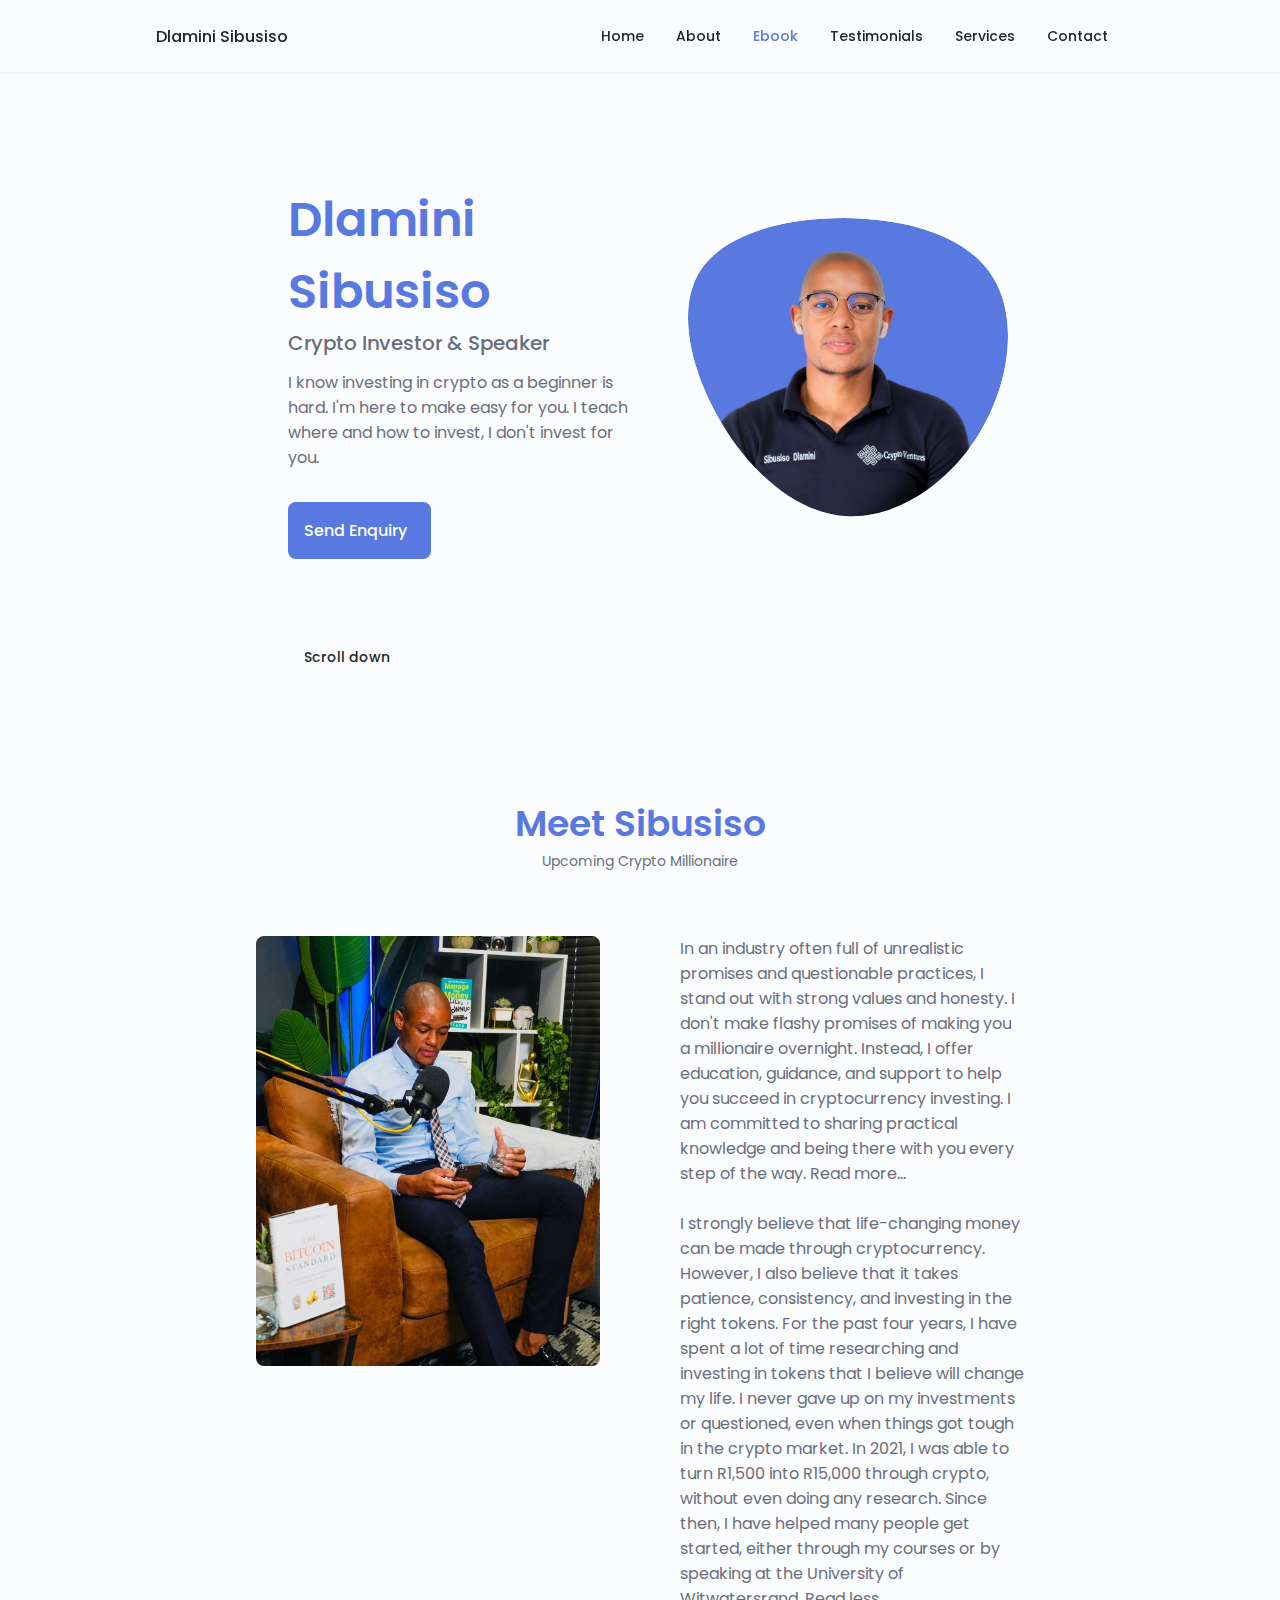
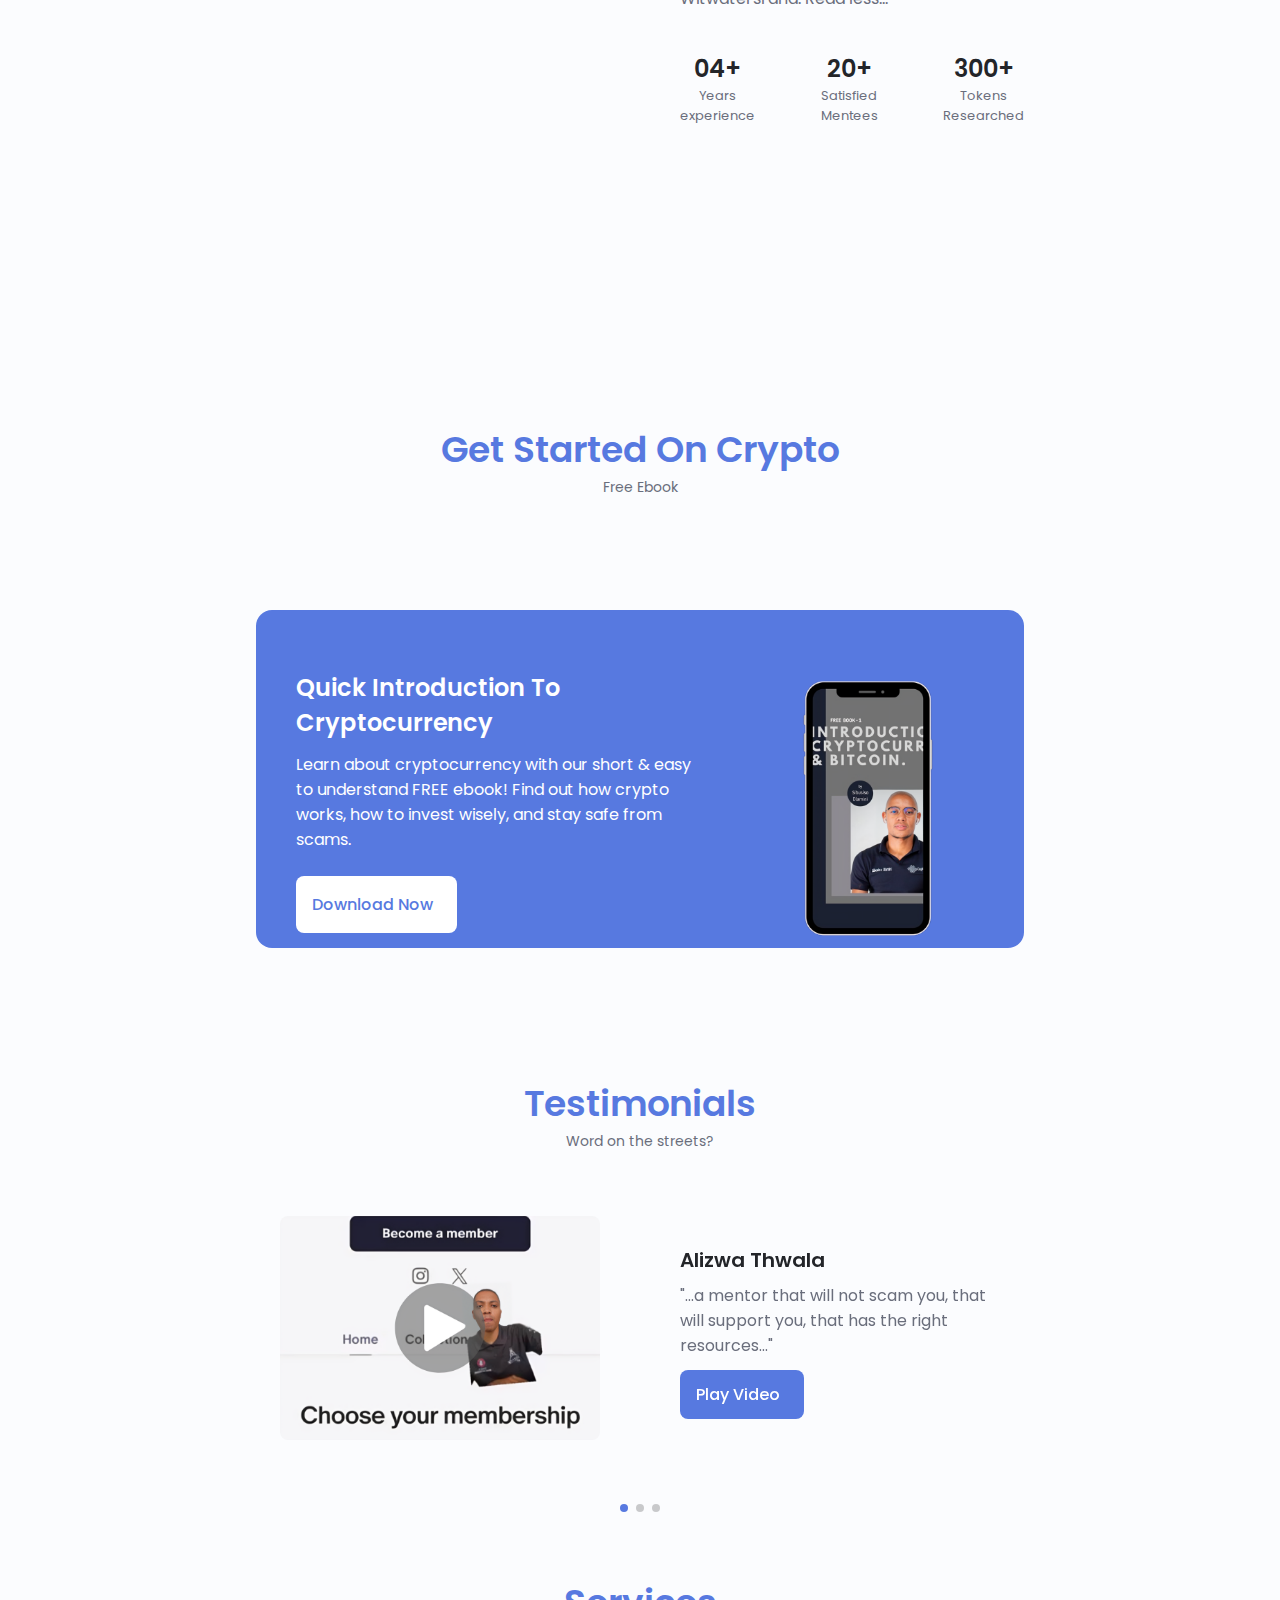
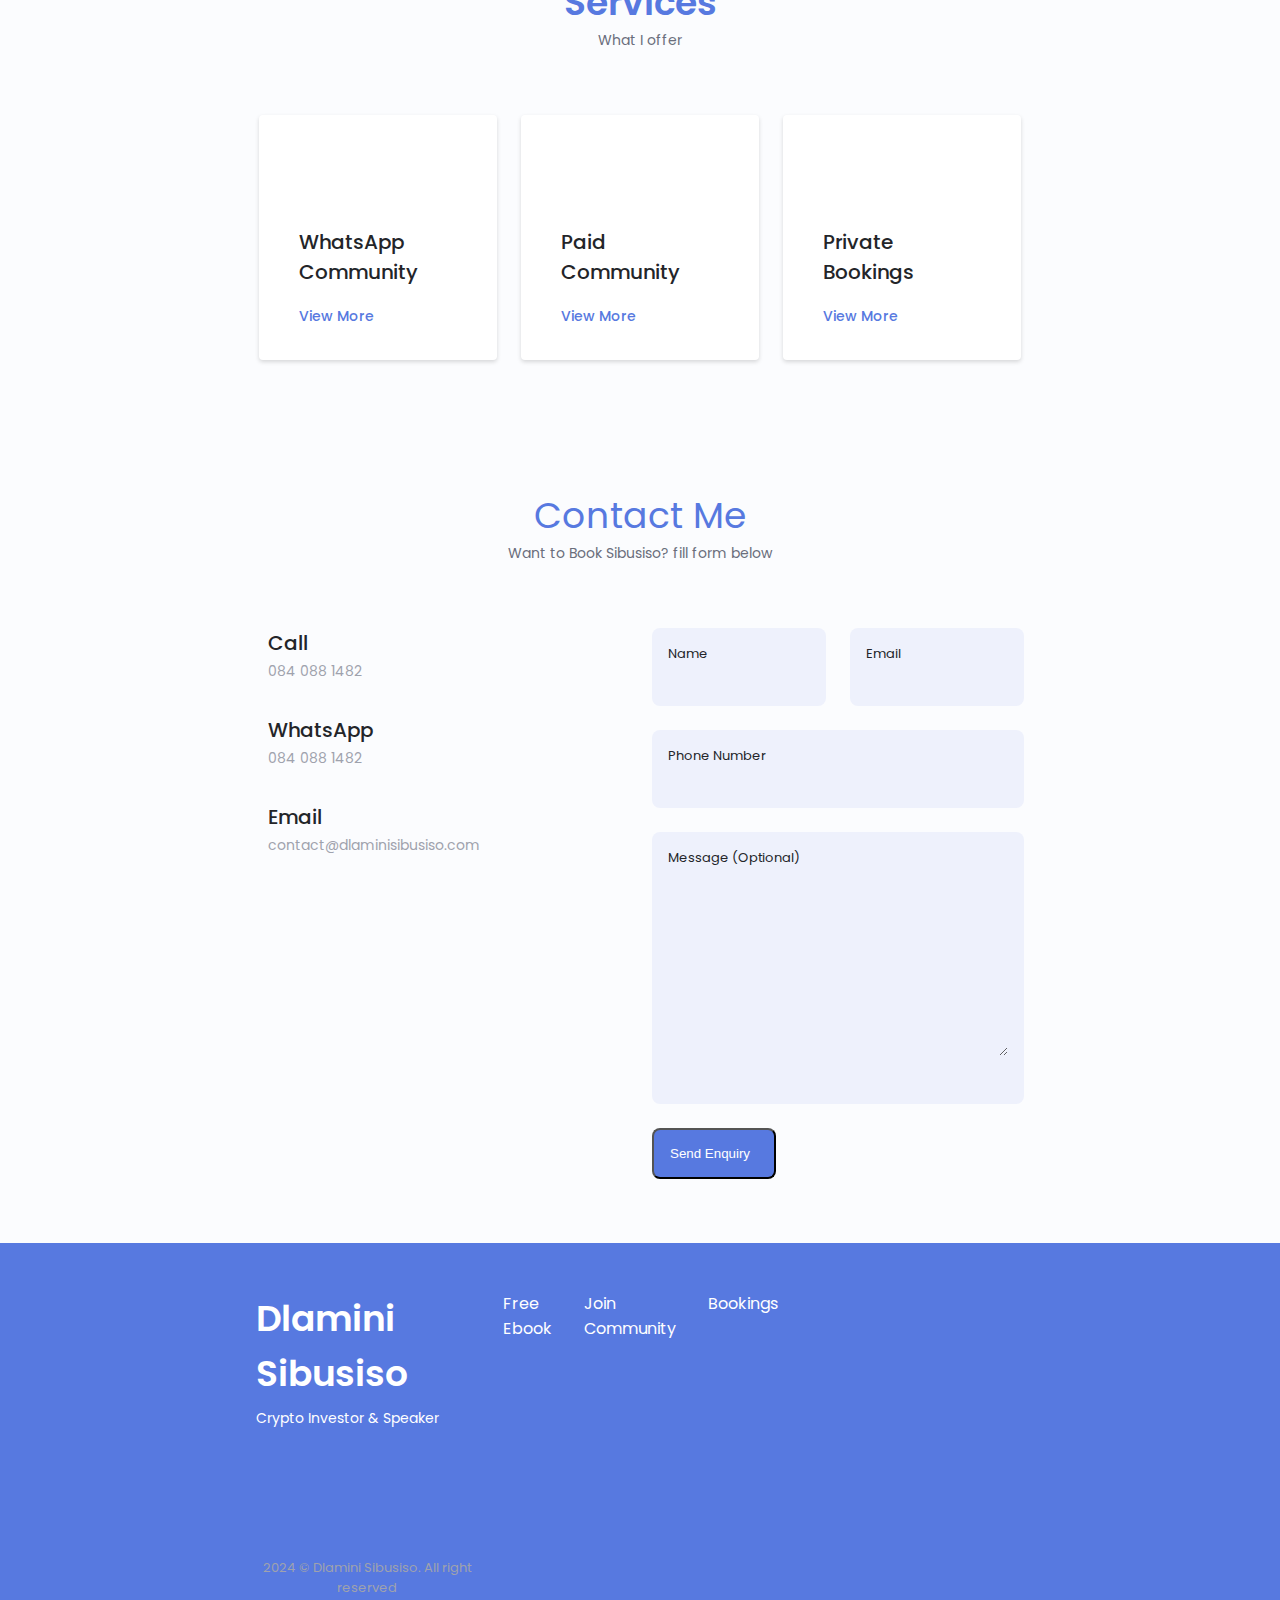
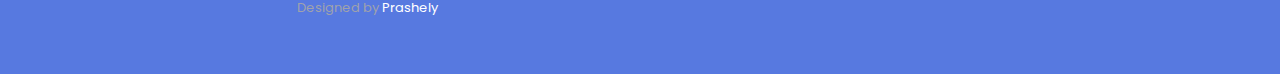
<file: index.html>
<!DOCTYPE html>
<html lang="en">
  <head>
    <meta charset="UTF-8" />
    <meta name="viewport" content="width=device-width, initial-scale=1.0" />
    <meta
      name="description"
      content="Dlamini Sibusiso. Crypto Investor & Speaker. I know investing in crypto as a beginner is hard. I'm here to make easy for you."
    />
    <link rel="icon" href="./favicon.ico" type="image/x-icon" />
    <link
      rel="stylesheet"
      href="https://unicons.iconscout.com/release/v4.0.8/css/line.css"
    />
    <link rel="stylesheet" href="./swiper-bundle.min.css" />
    <link rel="stylesheet" href="./styles.css" />
    <title>Dlamini Sibusio</title>

    <script type="application/ld+json">
      {
        "@context": "http://schema.org",
        "@type": "Person",
        "name": "Dlamini Sibusiso",
        "jobTitle": "Crypto Investor & Speaker",
        "url": "https://dlaminisibusiso.com",
        "sameAs": [
          "https://www.instagram.com/_sibusisodlamini_/",
          "https://www.facebook.com/SibusisooDlamini169/",
          "https://x.com/DlaminiSbusisoo"
        ],
        "email": "mailto:contact@dlaminisibusiso.com",
        "description": "Dlamini Sibusiso. Crypto Investor & Speaker. I know investing in crypto as a beginner is hard. I'm here to make easy for you"
      }
    </script>
    <meta property="og:title" content="Dlamini Sibusiso" />
    <meta
      property="og:description"
      content="Dlamini Sibusiso. Crypto Investor & Speaker. I know investing in crypto as a beginner is hard. I'm here to make easy for you."
    />
    <meta
      property="og:image"
      content="https://dlaminisibusiso.com/Profile/dlaminisibusiso.png"
    />
    <meta property="og:url" content="https://dlaminisibusiso.com/" />
  </head>
  <body data-new-gr-c-s-check-loaded="8.912.0" data-gr-ext-installed="">
    <!--==================== HEADER ====================-->
    <header class="header scroll-header" id="header">
      <nav class="nav container">
        <a href="#" class="nav__logo">Dlamini Sibusiso</a>

        <div class="nav__menu" id="nav-menu">
          <ul class="nav__list grid">
            <li class="nav__item">
              <a href="#home" class="nav__link">
                <i class="uil uil-estate nav__icon"></i> Home
              </a>
            </li>
            <li class="nav__item">
              <a href="#about" class="nav__link">
                <i class="uil nav__icon uil-user"></i> About
              </a>
            </li>
            <li class="nav__item">
              <a href="#ebook" class="nav__link active-link">
                <i class="uil nav__icon uil-book-alt"></i> Ebook
              </a>
            </li>
            <li class="nav__item">
              <a href="#testimonials" class="nav__link">
                <i class="uil nav__icon uil-comment-alt-heart"></i> Testimonials
              </a>
            </li>
            <li class="nav__item">
              <a href="#services" class="nav__link">
                <i class="uil nav__icon uil-briefcase-alt"></i> Services
              </a>
            </li>
            <li class="nav__item">
              <a href="#contact" class="nav__link">
                <i class="uil nav__icon uil-message"></i> Contact
              </a>
            </li>
          </ul>
          <i class="uil uil-times nav__close" id="nav-close"></i>
        </div>

        <div class="nav__btns">
          <!-- Theme change button -->
          <i class="uil uil-moon change-theme" id="theme-button"></i>

          <div class="nav__toggle" id="nav-toggle">
            <i class="uil uil-apps"></i>
          </div>
        </div>
      </nav>
    </header>

    <!--==================== MAIN ====================-->
    <main class="main">
      <!--==================== HOME ====================-->
      <section class="home section" id="home">
        <div class="home__container container grid">
          <div class="home__content grid">
            <div class="home__social">
              <a
                href="https://www.instagram.com/_sibusisodlamini_/"
                target="_blank"
                class="home__social-icon"
              >
                <i class="uil uil-instagram"></i>
              </a>
              <a
                href="https://www.facebook.com/SibusisooDlamini169/"
                target="_blank"
                class="home__social-icon"
              >
                <i class="uil uil-facebook-f"></i>
              </a>
              <a
                href="https://x.com/DlaminiSbusisoo"
                target="_blank"
                class="home__social-icon"
              >
                <i class="uil uil-twitter-alt"></i>
              </a>
            </div>

            <div class="home__img">
              <svg
                class="home__blob"
                viewBox="0 0 200 187"
                xmlns="http://www.w3.org/2000/svg"
                xlink="http://www.w3.org/1999/xlink"
              >
                <mask id="mask0" mask-type="alpha">
                  <path
                    d="M190.312 36.4879C206.582 62.1187 201.309 102.826 182.328 134.186C163.346 165.547 
                            130.807 187.559 100.226 186.353C69.6454 185.297 41.0228 161.023 21.7403 129.362C2.45775 
                            97.8511 -7.48481 59.1033 6.67581 34.5279C20.9871 10.1032 59.7028 -0.149132 97.9666 
                            0.00163737C136.23 0.303176 174.193 10.857 190.312 36.4879Z"
                  ></path>
                </mask>
                <g mask="url(#mask0)">
                  <path
                    d="M190.312 36.4879C206.582 62.1187 201.309 102.826 182.328 134.186C163.346 
                            165.547 130.807 187.559 100.226 186.353C69.6454 185.297 41.0228 161.023 21.7403 
                            129.362C2.45775 97.8511 -7.48481 59.1033 6.67581 34.5279C20.9871 10.1032 59.7028 
                            -0.149132 97.9666 0.00163737C136.23 0.303176 174.193 10.857 190.312 36.4879Z"
                  ></path>

                  <image
                    class="home__blob-img"
                    x="12"
                    y="18"
                    xlink:href="./Profile/dlaminisibusiso.png"
                  ></image>
                </g>
              </svg>
            </div>

            <div class="home__data">
              <h1 class="home__title">Dlamini Sibusiso</h1>
              <h3 class="home__subtitle">Crypto Investor & Speaker</h3>
              <p class="home__description">
                I know investing in crypto as a beginner is hard. I'm here to
                make easy for you. I teach where and how to invest, I don't
                invest for you.
              </p>
              <a href="#enquiry" class="button button--flex">
                Send Enquiry <i class="uil uil-message button__icon"></i>
              </a>
            </div>
          </div>

          <div class="home__scroll">
            <a href="#about" class="home__scroll-button button--flex">
              <i class="uil uil-mouse-alt home__scroll-mouse"></i>
              <span class="home__scroll-name">Scroll down</span>
              <i class="uil uil-arrow-down home__scroll-arrow"></i>
            </a>
          </div>
        </div>
      </section>

      <!--==================== ABOUT ====================-->
      <section class="about section" id="about">
        <h2 class="section__title">Meet Sibusiso</h2>
        <span class="section__subtitle">Upcoming Crypto Millionaire</span>

        <div class="about__container container grid">
          <img src="./Cover/sibusisdlamini.jpg" alt="" class="about__img" />

          <div class="about__data">
            <p class="about__description">
              In an industry often full of unrealistic promises and questionable
              practices, I stand out with strong values and honesty. I don't
              make flashy promises of making you a millionaire overnight.
              Instead, I offer education, guidance, and support to help you
              succeed in cryptocurrency investing. I am committed to sharing
              practical knowledge and being there with you every step of the
              way.
              <span class="read-more-btn" onclick="toggleReadMore()"
                >Read more...</span
              >
              <br /><br />
              <span class="read-more-text">
                I strongly believe that life-changing money can be made through
                cryptocurrency. However, I also believe that it takes patience,
                consistency, and investing in the right tokens. For the past
                four years, I have spent a lot of time researching and investing
                in tokens that I believe will change my life. I never gave up on
                my investments or questioned, even when things got tough in the
                crypto market. In 2021, I was able to turn R1,500 into R15,000
                through crypto, without even doing any research. Since then, I
                have helped many people get started, either through my courses
                or by speaking at the University of Witwatersrand.
                <span class="read-less-btn" onclick="toggleReadMore()"
                  >Read less...</span
                >
              </span>
            </p>
            <div class="about__info">
              <div>
                <span class="about__info-title">04+</span>
                <span class="about__info-name"
                  >Years <br />
                  experience</span
                >
              </div>
              <div>
                <span class="about__info-title">20+</span>
                <span class="about__info-name"
                  >Satisfied <br />
                  Mentees</span
                >
              </div>
              <div>
                <span class="about__info-title">300+</span>
                <span class="about__info-name"
                  >Tokens <br />
                  Researched</span
                >
              </div>
            </div>
          </div>
        </div>
      </section>
      <!--==================== SLIDE ====================-->
      <section class="tokens section" id="tokens">
        <div class="ticker-container">
          <div class="ticker" id="ticker">
            <!-- Ticker items will be inserted here by JavaScript -->
          </div>
        </div>
      </section>

      <!--==================== FREE EBOOK ====================-->
      <section class="project section" id="ebook">
        <h2 class="section__title">Get Started On Crypto</h2>
        <span class="section__subtitle">Free Ebook</span>

        <div class="project__bg">
          <div class="project__container container grid">
            <div class="project__data">
              <h2 class="project__title">
                Quick Introduction To Cryptocurrency
              </h2>
              <p class="project__description">
                Learn about cryptocurrency with our short & easy to understand
                FREE ebook! Find out how crypto works, how to invest wisely, and
                stay safe from scams.
              </p>
              <a href="ebook.html" class="button button--flex button--white">
                Download Now
                <i class="uil uil-download-alt button__icon .project__icon"></i>
              </a>
            </div>
            <img src="./Ebook/Ebook.png" alt="" class="project__img" />
          </div>
        </div>
      </section>
      <!--==================== TESTIMONIALS ====================-->
      <section class="portfolio section" id="testimonials">
        <h2 class="section__title">Testimonials</h2>
        <span class="section__subtitle">Word on the streets?</span>

        <div
          class="portfolio__container container swiper-container swiper-container-initialized swiper-container-horizontal swiper-container-pointer-events swiper-container-css-mode"
        >
          <div
            class="swiper-wrapper"
            id="swiper-wrapper-71ba7d2d3d9cb1020"
            aria-live="polite"
          >
            <div
              class="portfolio__content grid swiper-slide swiper-slide-duplicate swiper-slide-prev"
              data-swiper-slide-index="2"
              style="width: 768px"
              role="group"
              aria-label="1 / 5"
            >
              <img
                src="index_files/portfolio3.jpg"
                alt=""
                class="portfolio__img"
              />

              <div class="portfolio__data">
                <h3 class="portfolio__title">Online Store</h3>
                <p class="portfolio__description">
                  Website adaptable to all devices, with ui components and
                  animated interactions.
                </p>
                <a
                  href="#"
                  class="button button--flex button--small portfolio__button"
                >
                  Demo
                  <i class="uil uil-arrow-right button__icon"></i>
                </a>
              </div>
            </div>
            <!--==================== PORTFOLIO 1 ====================-->
            <div
              class="portfolio__content grid swiper-slide swiper-slide-active"
              data-swiper-slide-index="0"
              style="width: 768px"
              role="group"
              aria-label="2 / 5"
            >
              <a href="./Reviews/Alizwa Thwala.mp4">
                <img
                  src="./Reviews/thumbnails/Alizwa Thwala.png"
                  alt=""
                  class="portfolio__img"
                />
              </a>

              <div class="portfolio__data">
                <h3 class="portfolio__title">Alizwa Thwala</h3>
                <p class="portfolio__description">
                  "...a mentor that will not scam you, that will support you,
                  that has the right resources..."
                </p>
                <a
                  href="./Reviews/Alizwa Thwala.mp4"
                  class="button button--flex button--small portfolio__button"
                >
                  Play Video
                  <i class="uil uil-arrow-right button__icon"></i>
                </a>
              </div>
            </div>
            <!--==================== PORTFOLIO 2 ====================-->
            <div
              class="portfolio__content grid swiper-slide swiper-slide-next"
              data-swiper-slide-index="1"
              style="width: 768px"
              role="group"
              aria-label="3 / 5"
            >
              <a href="./Reviews/Dumolwakhe Mayeza.mp4"
                ><img
                  src="./Reviews/thumbnails/Dumolwakhe Mayeza.png"
                  alt=""
                  class="portfolio__img"
              /></a>

              <div class="portfolio__data">
                <h3 class="portfolio__title">Dumolwakhe Mayeza</h3>
                <p class="portfolio__description">
                  "Dumo a wise man learns from other people's mistake.."
                </p>
                <a
                  href="./Reviews/Dumolwakhe Mayeza.mp4"
                  class="button button--flex button--small portfolio__button"
                >
                  Play Video
                  <i class="uil uil-arrow-right button__icon"></i>
                </a>
              </div>
            </div>
            <!--==================== PORTFOLIO 3 ====================-->
            <div
              class="portfolio__content grid swiper-slide swiper-slide-duplicate-prev"
              data-swiper-slide-index="2"
              style="width: 768px"
              role="group"
              aria-label="4 / 5"
            >
              <a href="./Reviews/Lonwabo Fololo.mp4">
                <img
                  src="./Reviews/thumbnails/Lonwabo Fololo.png"
                  alt=""
                  class="portfolio__img"
                />
              </a>

              <div class="portfolio__data">
                <h3 class="portfolio__title">Lonwabo Fololo</h3>
                <p class="portfolio__description">
                  "...people like abo'Sibusiso Dlamini this is what they teach
                  for a living."
                </p>
                <a
                  href="./Reviews/Lonwabo Fololo.mp4"
                  class="button button--flex button--small portfolio__button"
                >
                  Play Video
                  <i class="uil uil-arrow-right button__icon"></i>
                </a>
              </div>
            </div>
            <div
              class="portfolio__content grid swiper-slide swiper-slide-duplicate swiper-slide-duplicate-active"
              data-swiper-slide-index="0"
              style="width: 768px"
              role="group"
              aria-label="5 / 5"
            >
              <img
                src="index_files/portfolio1.jpg"
                alt=""
                class="portfolio__img"
              />

              <div class="portfolio__data">
                <h3 class="portfolio__title">Modern Website</h3>
                <p class="portfolio__description">
                  Website adaptable to all devices, with ui components and
                  animated interactions.
                </p>
                <a
                  href="#"
                  class="button button--flex button--small portfolio__button"
                >
                  Video
                  <i class="uil uil-arrow-right button__icon"></i>
                </a>
              </div>
            </div>
          </div>
          <div
            class="swiper-button-next"
            tabindex="0"
            role="button"
            aria-label="Next slide"
            aria-controls="swiper-wrapper-71ba7d2d3d9cb1020"
          >
            <i class="uil uil-angle-right-b swiper-portfolio-icon"></i>
          </div>
          <div
            class="swiper-button-prev"
            tabindex="0"
            role="button"
            aria-label="Previous slide"
            aria-controls="swiper-wrapper-71ba7d2d3d9cb1020"
          >
            <i class="uil uil-angle-left-b swiper-portfolio-icon"></i>
          </div>

          <div
            class="swiper-pagination swiper-pagination-clickable swiper-pagination-bullets"
          >
            <span
              class="swiper-pagination-bullet swiper-pagination-bullet-active"
              tabindex="0"
              role="button"
              aria-label="Go to slide 1"
            ></span
            ><span
              class="swiper-pagination-bullet"
              tabindex="0"
              role="button"
              aria-label="Go to slide 2"
            ></span
            ><span
              class="swiper-pagination-bullet"
              tabindex="0"
              role="button"
              aria-label="Go to slide 3"
            ></span>
          </div>
          <span
            class="swiper-notification"
            aria-live="assertive"
            aria-atomic="true"
          ></span>
        </div>
      </section>
      <!--==================== SERVICES ====================-->
      <section class="services section" id="services">
        <h2 class="section__title">Services</h2>
        <span class="section__subtitle">What I offer</span>

        <div class="services__container container grid">
          <!--==================== SERVICES 1 ====================-->
          <div class="services__content">
            <div>
              <i class="uil uil-whatsapp services__icon"></i>
              <h3 class="services__title">
                WhatsApp <br />
                Community
              </h3>
            </div>
            <span
              class="button button--flex button--small button--link services__button"
            >
              View More
              <i class="uil uil-arrow-right button__icon"></i>
            </span>

            <div class="services__modal">
              <div class="services__modal-content">
                <h4 class="services__modal-title">
                  WhatsApp Community<br />
                  <a
                    href="https://whatsapp.com/channel/0029VaGUQRS0QeapQe8Doy12"
                    target="_blank"
                    class="join__links"
                    >Join</a
                  >
                </h4>
                <i class="uil uil-times services__modal-close"></i>

                <ul class="services__modal-services grid">
                  <li class="services__modal-service">
                    <i class="uil uil-check-circle services__modal-icon"></i>
                    <p>Cryptocurrency Education.</p>
                  </li>
                  <li class="services__modal-service">
                    <i class="uil uil-check-circle services__modal-icon"></i>
                    <p>Cryptocurrency News Updates.</p>
                  </li>
                  <li class="services__modal-service">
                    <i class="uil uil-check-circle services__modal-icon"></i>
                    <p>Tokens To HOLD.</p>
                  </li>
                  <li class="services__modal-service">
                    <i class="uil uil-check-circle services__modal-icon"></i>
                    <p>Occasional Live Sessions.</p>
                  </li>
                </ul>
              </div>
            </div>
          </div>
          <!--==================== SERVICES 2 ====================-->
          <div class="services__content">
            <div>
              <i class="uil uil-padlock services__icon"></i>
              <h3 class="services__title">
                Paid <br />
                Community
              </h3>
            </div>
            <span
              class="button button--flex button--small button--link services__button"
            >
              View More
              <i class="uil uil-arrow-right button__icon"></i>
            </span>

            <div class="services__modal">
              <div class="services__modal-content">
                <h4 class="services__modal-title">
                  Paid Community<br />
                  <a
                    href="https://wa.me/+27840881482?text=Hey%20Sibusiso%20Dlamini%2C%20I%27m%20interested%20in%20learning%20more%20about%20the%20paid%20community."
                    target="_blank"
                    class="join__links"
                    >Join</a
                  >
                </h4>
                <i class="uil uil-times services__modal-close"></i>

                <ul class="services__modal-services grid">
                  <li class="services__modal-service">
                    <i class="uil uil-check-circle services__modal-icon"></i>
                    <p>WhatsApp Community and</p>
                  </li>
                  <li class="services__modal-service">
                    <i class="uil uil-check-circle services__modal-icon"></i>
                    <p>My Live Portfolio.</p>
                  </li>
                  <li class="services__modal-service">
                    <i class="uil uil-check-circle services__modal-icon"></i>
                    <p>Buy and Sell Messages.</p>
                  </li>
                  <li class="services__modal-service">
                    <i class="uil uil-check-circle services__modal-icon"></i>
                    <p>24/7 Access to me.</p>
                  </li>
                </ul>
              </div>
            </div>
          </div>
          <!--==================== SERVICES 3 ====================-->
          <div class="services__content">
            <div>
              <i class="uil uil-calender services__icon"></i>
              <h3 class="services__title">
                Private <br />
                Bookings
              </h3>
            </div>
            <span
              class="button button--flex button--small button--link services__button"
            >
              View More
              <i class="uil uil-arrow-right button__icon"></i>
            </span>

            <div class="services__modal">
              <div class="services__modal-content">
                <h4 class="services__modal-title">
                  Private Bookings & Mentoring <br />
                  <a
                    href="https://tidycal.com/brandsibusiso/20-minute-meeting"
                    target="_blank"
                    class="join__links"
                    >Book a call</a
                  >
                </h4>
                <i class="uil uil-times services__modal-close"></i>

                <ul class="services__modal-services grid">
                  <li class="services__modal-service">
                    <i class="uil uil-check-circle services__modal-icon"></i>
                    <p>Speak at Events.</p>
                  </li>
                  <li class="services__modal-service">
                    <i class="uil uil-check-circle services__modal-icon"></i>
                    <p>Private 1-1 Mentoring.</p>
                  </li>
                  <li class="services__modal-service">
                    <i class="uil uil-check-circle services__modal-icon"></i>
                    <p>Online Consultation.</p>
                  </li>
                  <li class="services__modal-service">
                    <i class="uil uil-check-circle services__modal-icon"></i>
                    <p>Physical Consultation.</p>
                  </li>
                </ul>
              </div>
            </div>
          </div>
        </div>
      </section>

      <!--==================== CONTACT ME ====================-->
      <section class="contact section" id="contact">
        <div class="section__title">Contact Me</div>
        <span class="section__subtitle"
          >Want to Book Sibusiso? fill form below</span
        >

        <div class="contact__container container grid" id="enquiry">
          <div>
            <div class="contact__information">
              <a href="tel:+27840881482"
                ><i class="uil uil-phone contact__icon"></i
              ></a>

              <div>
                <h3 class="contact__title">Call</h3>
                <span class="contact__subtitle">084 088 1482</span>
              </div>
            </div>
            <div class="contact__information">
              <a href="https://wa.me/message/ZPYET6277OFTK1?src=qr"
                ><i class="uil uil-whatsapp contact__icon"></i
              ></a>

              <div>
                <h3 class="contact__title">WhatsApp</h3>
                <span class="contact__subtitle">084 088 1482</span>
              </div>
            </div>
            <div class="contact__information">
              <a href="mailto:contact@dlaminisibusiso.com"
                ><i class="uil uil-envelope contact__icon"></i
              ></a>

              <div>
                <h3 class="contact__title">Email</h3>
                <span class="contact__subtitle"
                  >contact@dlaminisibusiso.com</span
                >
              </div>
            </div>
          </div>

          <script type="text/javascript">
            var submitted = false;
          </script>
          <iframe
            name="hiddenConfirm"
            id="hiddenConfirm"
            style="display: none"
            onload="if(submitted){window.location='./received.html'}"
          ></iframe>
          <form
            action="https://docs.google.com/forms/d/e/1FAIpQLSfEK6sF3oB9A7wXN5GWLMDG5eIpk-Jg_kdAZYvwfIIOEvleVg/formResponse"
            method="POST"
            target="hiddenConfirm"
            onsubmit="submitted=true"
            class=".contact__form grid"
          >
            <div class="contact__inputs grid">
              <div class="contact__content">
                <label for="entry.209511618" class="contact__label">Name</label>
                <input
                  type="text"
                  class="contact__input"
                  name="entry.209511618"
                  required
                />
              </div>
              <div class="contact__content">
                <label for="entry.1797846814" class="contact__label"
                  >Email</label
                >
                <input
                  type="email"
                  class="contact__input"
                  name="entry.1797846814"
                  required
                />
              </div>
            </div>
            <div class="contact__content">
              <label for="entry.1112484858" class="contact__label"
                >Phone Number</label
              >
              <input
                type="number"
                class="contact__input"
                name="entry.1112484858"
                required
              />
            </div>
            <div class="contact__content">
              <label for="entry.1138894134" class="contact__label"
                >Message (Optional)</label
              >
              <textarea
                name="entry.1138894134"
                id=""
                cols="0"
                rows="7"
                class="contact__input"
              ></textarea>
              <input type="text" class="contact__input" />
            </div>

            <div>
              <button class="button button--flex button--submit" type="submit">
                Send Enquiry
                <i class="uil uil-message button__icon"></i>
              </button>
            </div>
          </form>
        </div>
      </section>
    </main>

    <!--==================== FOOTER ====================-->
    <footer class="footer">
      <div class="footer__bg">
        <div class="footer__container container grid">
          <div>
            <h1 class="footer__title">Dlamini Sibusiso</h1>
            <span class="footer__subtitle">Crypto Investor & Speaker</span>
          </div>

          <ul class="footer__links">
            <li>
              <a href="#ebook" class="footer__link">Free Ebook</a>
            </li>
            <li>
              <a href="#services" class="footer__link">Join Community</a>
            </li>
            <li>
              <a href="#contact" class="footer__link">Bookings</a>
            </li>
          </ul>

          <div class="footer__socials">
            <a
              href="https://www.facebook.com/SibusisooDlamini169/"
              target="_blank"
              class="footer__social"
            >
              <i class="uil uil-facebook-f"></i>
            </a>
            <a
              href="https://www.instagram.com/_sibusisodlamini_/"
              target="_blank"
              class="footer__social"
            >
              <i class="uil uil-instagram"></i>
            </a>
            <a
              href="https://x.com/DlaminiSbusisoo "
              target="_blank"
              class="footer__social"
            >
              <i class="uil uil-twitter-alt"></i>
            </a>
          </div>

          <p class="footer__copy">
            2024 © Dlamini Sibusiso. All right reserved <br />
            Designed by
            <a href="https://prashely.com/" target="_blank" class="designed"
              >Prashely</a
            >
          </p>
        </div>
      </div>
    </footer>

    <!--==================== SCROLL TOP ====================-->
    <a href="#" class="scrollup show-scroll" id="scroll-up">
      <i class="uil uil-arrow-up scrollup__icon"></i>
    </a>
    <script src="./swiper-bundle.min.js"></script>
    <script src="./main.js"></script>
  </body>
</html>
</file>
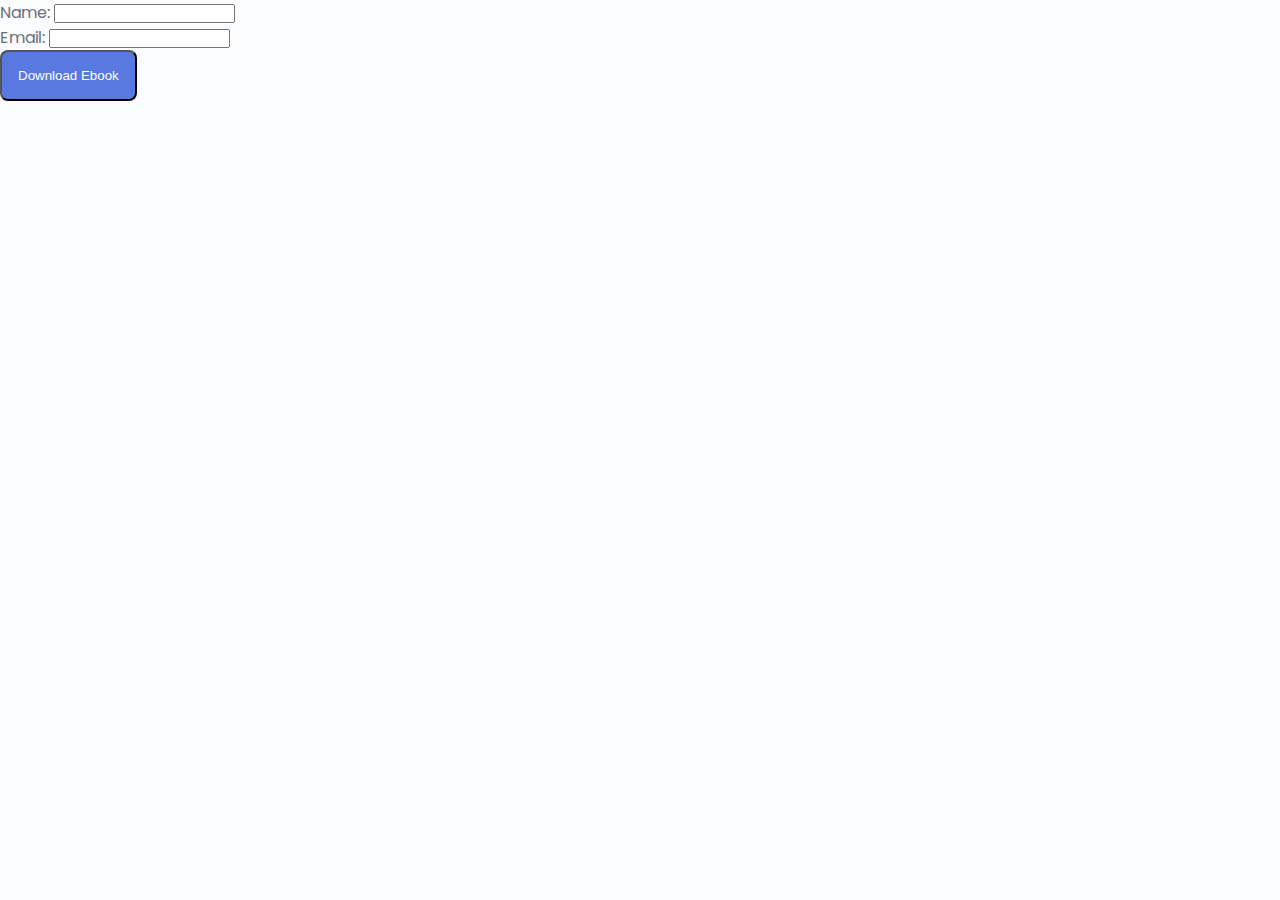
<file: ebook.html>
<!DOCTYPE html>
<html lang="en">
  <head>
    <meta charset="UTF-8" />
    <meta name="viewport" content="width=device-width, initial-scale=1.0" />
    <link rel="stylesheet" href="./styles.css" />
    <title>Free Ebook</title>
  </head>
  <body>
    <div class="form-container">
      <form id="userForm">
        <label for="Name">Name:</label>
        <input type="text" id="name" name="Name" required />
        <small id="nameError" class="error"></small>
        <br />
        <label for="Email">Email:</label>
        <input type="email" id="email" name="Email" required />
        <small id="emailError" class="error"></small>
        <br />
        <button type="submit" class="button">Download Ebook</button>
      </form>
    </div>
    <script>
      document
        .getElementById("userForm")
        .addEventListener("submit", function (event) {
          event.preventDefault();

          // Clear previous errors
          document.getElementById("nameError").textContent = "";
          document.getElementById("emailError").textContent = "";

          let valid = true;
          const name = document.getElementById("name").value.trim();
          const email = document.getElementById("email").value.trim();

          // Name validation
          if (!name) {
            document.getElementById("nameError").textContent =
              "Name is required.";
            valid = false;
          } else if (!/^[a-zA-Z\s]+$/.test(name)) {
            document.getElementById("nameError").textContent =
              "Name can only contain letters and spaces.";
            valid = false;
          }

          // Email validation
          if (!email) {
            document.getElementById("emailError").textContent =
              "Email is required.";
            valid = false;
          } else if (!/^[^\s@]+@[^\s@]+\.[^\s@]+$/.test(email)) {
            document.getElementById("emailError").textContent =
              "Invalid email format.";
            valid = false;
          }

          if (valid) {
            // Prepare data for submission
            const formData = new FormData();
            formData.append("Name", name);
            formData.append("Email", email);

            // AJAX request
            fetch(
              "https://script.google.com/macros/s/AKfycbypLNg7CvrRsBxqwc_uwZXNR6LPUSZ4UMF9IZKTYFWR818X7hgsKhMqsylOjD_hKaDLuA/exec",
              {
                method: "POST",
                body: formData,
              }
            )
              .then((response) => response.json())
              .then((data) => {
                if (data.result === "success") {
                  // Trigger PDF download
                  const link = document.createElement("a");
                  link.href = "./Ebook/free-ebook.pdf"; // Update with your actual PDF file path
                  link.download = "Introduction Cryptocurrency & Bitcoin.pdf"; // Update with your desired file name
                  document.body.appendChild(link);
                  link.click();
                  document.body.removeChild(link);
                } else {
                  alert(
                    "There was an error submitting the form. Please try again."
                  );
                }
              })
              .catch((error) => {
                console.error("Error:", error);
                alert(
                  "There was an error submitting the form. Please try again."
                );
              });
          }
        });
    </script>
  </body>
</html>
</file>
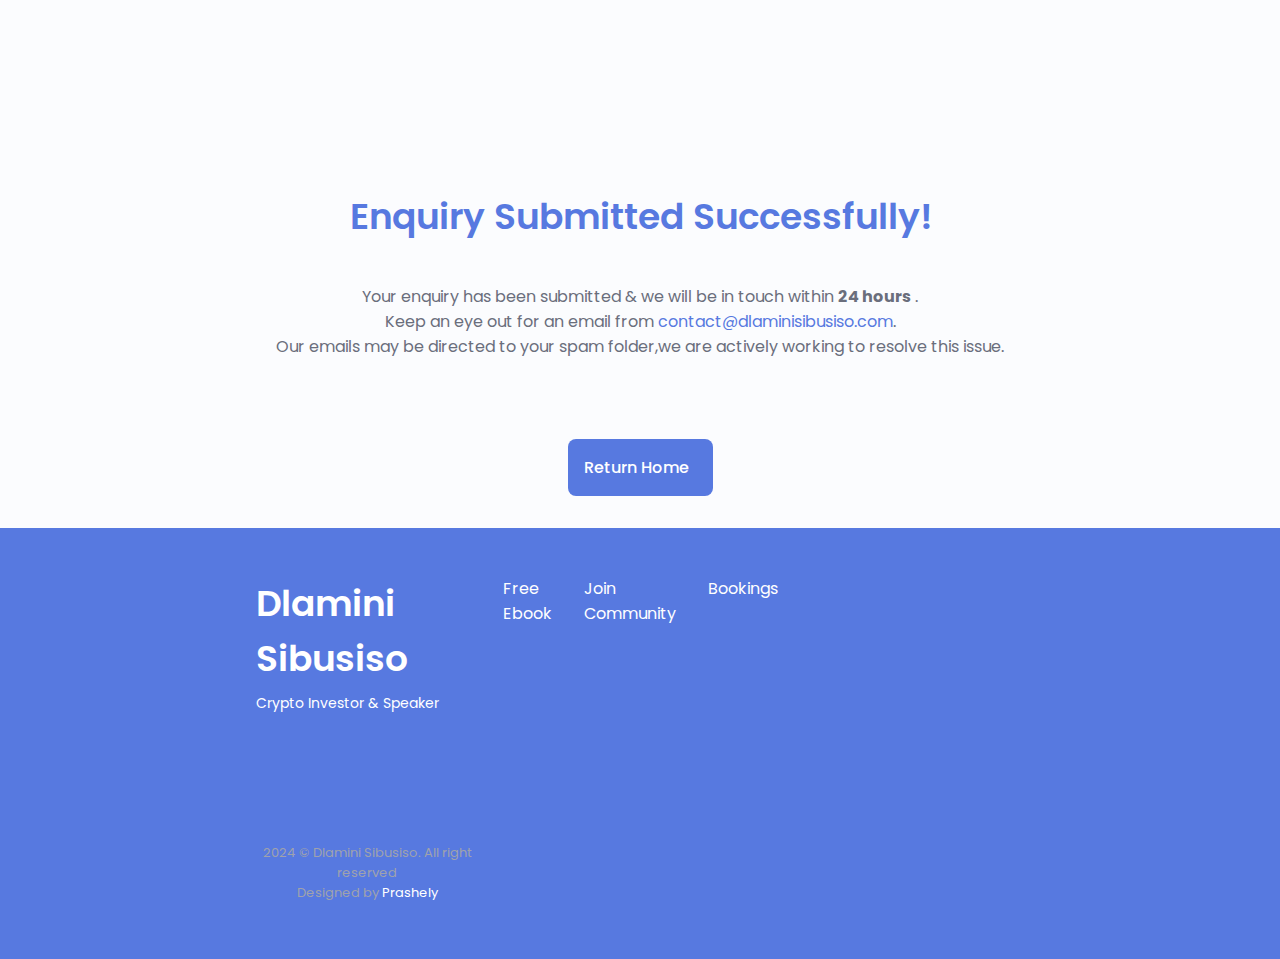
<file: received.html>
<!DOCTYPE html>
<html lang="en">
  <head>
    <meta charset="UTF-8" />
    <meta name="viewport" content="width=device-width, initial-scale=1.0" />
    <link
      rel="stylesheet"
      href="https://unicons.iconscout.com/release/v4.0.8/css/line.css"
    />
    <link rel="stylesheet" href="./swiper-bundle.min.css" />
    <link rel="stylesheet" href="./styles.css" />
    <title>Enquiry Submitted</title>
    <style>
      section {
        display: flex;
        flex-direction: column;
        align-items: center;
        justify-content: center;
        margin-top: 20vh;
      }
      .check--submitted {
        display: flex;
        align-items: center;
        column-gap: 1px;
        margin-bottom: 2rem;
      }
      .checked {
        font-size: 3rem;
        color: var(--first-color);
        margin-right: 1px;
      }

      .success__text {
        margin-bottom: 5rem;
      }

      p {
        text-align: center;
      }
      .our__mail {
        color: var(--first-color);
      }
    </style>
  </head>
  <body>
    <section>
      <div class="check--submitted">
        <div>
          <i class="uil uil-check-circle checked"></i>
        </div>
        <div>
          <h1 class="section__title">Enquiry Submitted Successfully!</h1>
        </div>
      </div>
      <div class="success__text">
        <p>
          Your enquiry has been submitted & we will be in touch within
          <b>24 hours</b> .
          <br />
          Keep an eye out for an email from
          <a class="our__mail" href="mailto:contact@dlaminisibusiso.com"
            >contact@dlaminisibusiso.com</a
          >.
          <br />
          Our emails may be directed to your spam folder,we are actively working
          to resolve this issue.
        </p>
      </div>
      <div class="return__home">
        <a href="./index.html" class="button button--flex">
          Return Home <i class="uil uil-estate button__icon"></i>
        </a>
      </div>
    </section>

    <footer class="footer" style="margin-bottom: 0">
      <div class="footer__bg">
        <div class="footer__container container grid">
          <div>
            <h1 class="footer__title">Dlamini Sibusiso</h1>
            <span class="footer__subtitle">Crypto Investor & Speaker</span>
          </div>

          <ul class="footer__links">
            <li>
              <a href="#ebook" class="footer__link">Free Ebook</a>
            </li>
            <li>
              <a href="#services" class="footer__link">Join Community</a>
            </li>
            <li>
              <a href="#contact" class="footer__link">Bookings</a>
            </li>
          </ul>

          <div class="footer__socials">
            <a
              href="https://www.facebook.com/SibusisooDlamini169/"
              target="_blank"
              class="footer__social"
            >
              <i class="uil uil-facebook-f"></i>
            </a>
            <a
              href="https://www.instagram.com/_sibusisodlamini_/"
              target="_blank"
              class="footer__social"
            >
              <i class="uil uil-instagram"></i>
            </a>
            <a
              href="https://x.com/DlaminiSbusisoo "
              target="_blank"
              class="footer__social"
            >
              <i class="uil uil-twitter-alt"></i>
            </a>
          </div>

          <p class="footer__copy">
            2024 © Dlamini Sibusiso. All right reserved <br />
            Designed by
            <a href="https://prashely.com/" target="_blank" class="designed"
              >Prashely</a
            >
          </p>
        </div>
      </div>
    </footer>
    <script src="./swiper-bundle.min.js"></script>
    <script src="./main.js"></script>
  </body>
</html>
</file>
<file: styles.css>
/*==================== GOOGLE FONTS ====================*/
@import url("https://fonts.googleapis.com/css2?family=Poppins:wght@400;500;600&display=swap");

/*==================== VARIABLES CSS ====================*/
:root {
  --header-height: 3rem;

  /*========== Colors ==========*/
  /* Change favorite color */
  --hue-color: 225;
  /*Purple 250 - Green 142 - Blue 230 - Pink 340*/

  /* HSL color mode */
  --first-color: hsl(var(--hue-color), 69%, 61%);
  --first-color-second: hsl(var(--hue-color), 69%, 61%);
  --first-color-alt: hsl(var(--hue-color), 57%, 53%);
  --first-color-lighter: hsl(var(--hue-color), 92%, 85%);
  --title-color: hsl(var(--hue-color), 8%, 15%);
  --text-color: hsl(var(--hue-color), 8%, 45%);
  --text-color-light: hsl(var(--hue-color), 8%, 65%);
  --input-color: hsl(var(--hue-color), 70%, 96%);
  --body-color: hsl(var(--hue-color), 60%, 99%);
  --container-color: #fff;
  --scrooll-bar-color: hsl(var(--hue-color), 12%, 90%);
  --scrooll-thumb-color: hsl(var(--hue-color), 12%, 80%);

  /*========== Font and typography ==========*/
  --body-font: "Poppins", sans-serif;

  /* .5rem = 8px, 1rem = 16px, 1.5rem = 24px ... */
  --big-font-size: 2rem;
  --h1-font-size: 1.5rem;
  --h2-font-size: 1.25rem;
  --h3-font-size: 1.125rem;
  --normal-font-size: 0.938rem;
  --small-font-size: 0.893rem;
  --smaller-font-size: 0.75rem;

  /*========== Font weight ==========*/
  --font-medium: 500;
  --font-semi-bold: 600;

  /*========== Margenes Bottom ==========*/
  /* .25rem = 4px, .5rem = 8px, .75rem = 12px ... */
  --mb-0-25: 0.25rem;
  --mb-0-5: 0.5rem;
  --mb-0-75: 0.75rem;
  --mb-1: 1rem;
  --mb-1-5: 1.5rem;
  --mb-2: 2rem;
  --mb-2-5: 2.5rem;
  --mb-3: 3rem;

  /*========== z index ==========*/
  --z-tooltip: 10;
  --z-fixed: 100;
  --z-modal: 1000;
}

/* Font size for large devices */
@media screen and (min-width: 968px) {
  :root {
    --big-font-size: 3rem;
    --h1-font-size: 2.25rem;
    --h2-font-size: 1.5rem;
    --h3-font-size: 1.25rem;
    --normal-font-size: 1rem;
    --small-font-size: 0.875rem;
    --smaller-font-size: 0.813rem;
  }
}

/*========== Variables Dark theme ==========*/
body.dark-theme {
  --first-color-second: hsl(var(--hue-color), 30%, 8%);
  --title-color: hsl(var(--hue-color), 8%, 95%);
  --text-color: hsl(var(--hue-color), 8%, 75%);
  --input-color: hsl(var(--hue-color), 29%, 16%);
  --body-color: hsl(var(--hue-color), 28%, 12%);
  --container-color: hsl(var(--hue-color), 29%, 16%);
  --scrooll-bar-color: hsl(var(--hue-color), 12%, 48%);
  --scrooll-thumb-color: hsl(var(--hue-color), 12%, 36%);
}

/*========== Button Dark/Light ==========*/
.nav__btns {
  display: flex;
  align-items: center;
}

.change-theme {
  font-size: 1.25rem;
  color: var(--title-color);
  margin-right: var(--mb-1);
  cursor: pointer;
}

.change-theme:hover {
  color: var(--first-color);
}

/*==================== BASE ====================*/
* {
  box-sizing: border-box;
  padding: 0;
  margin: 0;
}

html {
  scroll-behavior: smooth;
}

body {
  margin: 0 0 var(--header-height) 0;
  font-family: var(--body-font);
  font-size: var(--normal-font-size);
  background-color: var(--body-color);
  color: var(--text-color);
}

h1,
h2,
h3,
h4 {
  color: var(--title-color);
  font-weight: var(--font-semi-bold);
}

ul {
  list-style: none;
}

a {
  text-decoration: none;
}

img {
  max-width: 100%;
  height: auto;
}

/*==================== REUSABLE CSS CLASSES ====================*/
.section {
  padding: 2rem 0 4rem;
}

.section__title {
  font-size: var(--h1-font-size);
  color: var(--first-color);
}

.section__subtitle {
  display: block;
  font-size: var(--small-font-size);
  margin-bottom: var(--mb-3);
}

.section__title,
.section__subtitle {
  text-align: center;
}

/*==================== LAYOUT ====================*/
.container {
  max-width: 768px;
  margin-left: var(--mb-1-5);
  margin-right: var(--mb-1-5);
}

.grid {
  display: grid;
  gap: 1.5rem;
}

.header {
  width: 100%;
  position: fixed;
  bottom: 0;
  left: 0;
  z-index: var(--z-fixed);
  background-color: var(--body-color);
}

/*==================== NAV ====================*/
.nav {
  max-width: 968px;
  height: var(--header-height);
  display: flex;
  justify-content: space-between;
  align-items: center;
}

.nav__logo,
.nav__toggle {
  color: var(--title-color);
  font-weight: var(--font-medium);
}

.nav__logo:hover {
  color: var(--first-color);
}

.nav__toggle {
  font-size: 1.1rem;
  cursor: pointer;
}

.nav__toggle:hover {
  color: var(--first-color);
}

@media screen and (max-width: 767px) {
  .nav__menu {
    position: fixed;
    bottom: -100%;
    left: 0;
    width: 100%;
    background-color: var(--body-color);
    padding: 2rem 1.5rem 4rem;
    box-shadow: 0 -1px 4px rgba(0, 0, 0, 0.15);
    border-radius: 1.5rem 1.5rem 0 0;
    transition: 0.3s;
  }
}

.nav__list {
  grid-template-columns: repeat(3, 1fr);
  gap: 2rem;
}

.nav__link {
  display: flex;
  flex-direction: column;
  align-items: center;
  font-size: var(--small-font-size);
  color: var(--title-color);
  font-weight: var(--font-medium);
}

.nav__link:hover {
  color: var(--first-color);
}

.nav__icon {
  font-size: 1.2rem;
}

.nav__close {
  position: absolute;
  right: 1.3rem;
  bottom: 0.5rem;
  font-size: 1.5rem;
  cursor: pointer;
  color: var(--first-color);
}

.nav__close:hover {
  color: var(--first-color-alt);
}

/* show menu */
.show-menu {
  bottom: 0;
}

/* Active link */
.active-link {
  color: var(--first-color);
}

/* Change background header */
.scroll-header {
  box-shadow: 0 -1px 4px rgba(0, 0, 0, 0.15);
}

/*==================== HOME ====================*/
.home__container {
  gap: 1rem;
}

.home__content {
  grid-template-columns: 0.5fr 3fr;
  padding-top: 3.5rem;
  align-items: center;
}

.home__social {
  display: grid;
  grid-template-columns: max-content;
  row-gap: 1rem;
}

.home__social-icon {
  font-size: 1.25rem;
  color: var(--first-color);
}

.home__social-icon:hover {
  color: var(--first-color-alt);
}

.home__blob {
  width: 200px;
  fill: var(--first-color);
}

.home__blob-img {
  width: 170px;
}

.home__data {
  grid-column: 1/3;
}

.home__title {
  font-size: var(--big-font-size);
  color: var(--first-color);
}

.home__subtitle {
  font-size: var(--h3-font-size);
  color: var(--text-color);
  font-weight: var(--font-medium);
  margin-bottom: var(--mb-0-75);
}

.home__description {
  margin-bottom: var(--mb-2);
}

.home__scroll {
  display: none;
}

.home__scroll-button {
  color: var(--first-color);
  transition: 0.3s;
}

.home__scroll-button:hover {
  transform: translateY(0.25rem);
}

.home__scroll-mouse {
  font-size: 2rem;
}

.home__scroll-name {
  font-size: var(--small-font-size);
  color: var(--title-color);
  font-weight: var(--font-medium);
  margin-right: var(--mb-0-25);
}

.home__scroll-arrow {
  font-size: 1.25rem;
}

/*==================== BUTTONS ====================*/
.button {
  display: inline-block;
  background-color: var(--first-color);
  color: #fff;
  padding: 1rem;
  border-radius: 0.5rem;
  font-weight: var(--font-medium);
}

.button:hover {
  background-color: var(--first-color-alt);
}

.button__icon {
  font-size: 1.25rem;
  margin-left: var(--mb-0-5);
  transition: 0.3s;
}

.button--flex {
  display: inline-flex;
  align-items: center;
}

.button--small {
  padding: 0.75rem 1rem;
}

.button--link {
  padding: 0;
  background-color: transparent;
  color: var(--first-color);
}

.button--link:hover {
  background-color: transparent;
  color: var(--first-color-alt);
}

.button--white {
  background-color: #fff;
  color: var(--first-color);
}

.button--white:hover {
  background-color: #fff;
}

/*==================== ABOUT ====================*/
.about__img {
  width: 200px;
  border-radius: 0.5rem;
  justify-self: center;
  align-items: center;
}

.about__description {
  text-align: center;
  margin-bottom: var(--mb-2-5);
}

.about__info {
  display: flex;
  justify-content: space-evenly;
  margin-bottom: var(--mb-2-5);
}

.about__info-title {
  font-size: var(--h2-font-size);
  font-weight: var(--font-semi-bold);
  color: var(--title-color);
}

.about__info-name {
  font-size: var(--smaller-font-size);
}

.about__info-title,
.about__info-name {
  display: block;
  text-align: center;
}

.about__buttons {
  display: flex;
  justify-content: center;
}

/*==================== QUALIFICATION ====================*/
.qualification__tabs {
  display: flex;
  justify-content: space-evenly;
  margin-bottom: var(--mb-2);
}

.qualification__button {
  font-size: var(--h3-font-size);
  font-weight: var(--font-medium);
  cursor: pointer;
}

.qualification__button:hover {
  color: var(--first-color);
}

.qualification__icon {
  font-size: 1.8rem;
  margin-right: var(--mb-0-25);
}

.qualification__data {
  display: grid;
  grid-template-columns: 1fr max-content 1fr;
  column-gap: 1.5rem;
}

.qualification__title {
  font-size: var(--normal-font-size);
  font-weight: var(--font-medium);
}

.qualification__subtitle {
  display: inline-block;
  font-size: var(--small-font-size);
  margin-bottom: var(--mb-1);
}

.qualification__calendar {
  font-size: var(--smaller-font-size);
  color: var(--text-color-light);
}

.qualification__rounder {
  display: inline-block;
  width: 13px;
  height: 13px;
  background-color: var(--first-color);
  border-radius: 50%;
}

.qualification__line {
  display: block;
  width: 1px;
  height: 100%;
  background-color: var(--first-color);
  transform: translate(6px, -7px);
}

.qualification [data-content] {
  display: none;
}

.qualification__active[data-content] {
  display: block;
}

.qualification__button.qualification__active {
  color: var(--first-color);
}

/*==================== SERVICES ====================*/
.services__container {
  gap: 1.5rem;
  grid-template-columns: repeat(1, 1fr);
}

.services__content {
  position: relative;
  background-color: var(--container-color);
  padding: 3.5rem 0.5rem 1.25rem 1.5rem;
  border-radius: 0.25rem;
  box-shadow: 0 2px 4px rgba(0, 0, 0, 0.15);
  transition: 0.3s;
}

.services__content:hover {
  box-shadow: 0 4px 8px rgba(0, 0, 0, 0.15);
}

.services__icon {
  display: block;
  font-size: 1.5rem;
  color: var(--first-color);
  margin-bottom: var(--mb-1);
}

.services__title {
  font-size: var(--h3-font-size);
  margin-bottom: var(--mb-1);
  font-weight: var(--font-medium);
}

.services__button {
  cursor: pointer;
  font-size: var(--small-font-size);
}

.services__button:hover .button__icon {
  transform: translateX(0.25rem);
}

.services__modal {
  position: fixed;
  top: 0;
  left: 0;
  right: 0;
  bottom: 0;
  background-color: rgba(0, 0, 0, 0.5);
  display: flex;
  align-items: center;
  justify-content: center;
  padding: 0 1rem;
  z-index: var(--z-modal);
  opacity: 0;
  visibility: hidden;
  transition: 0.3s;
}

.services__modal-content {
  position: relative;
  background-color: var(--container-color);
  padding: 1.5rem;
  border-radius: 0.5rem;
}

.services__modal-services {
  row-gap: 1rem;
}

.services__modal-service {
  display: flex;
}

.services__modal-title {
  font-size: var(--h3-font-size);
  font-weight: var(--font-medium);
  margin-bottom: var(--mb-1-5);
}

.services__modal-close {
  position: absolute;
  top: 1rem;
  right: 1rem;
  font-size: 1.5em;
  color: var(--first-color);
  cursor: pointer;
}

.services__modal-icon {
  color: var(--first-color);
  margin-right: var(--mb-0-25);
}

/* Active Modal */
.active-modal {
  opacity: 1;
  visibility: visible;
}

.join__links {
  color: var(--first-color);
}

/*==================== PORTFOLIO ====================*/
.portfolio__container {
  overflow: initial;
}

.portfolio__content {
  padding: 0 1.5rem;
}

.portfolio__img {
  width: 265px;
  border-radius: 0.5rem;
  justify-self: center;
}

.portfolio__title {
  font-size: var(--h3-font-size);
  margin-bottom: var(--mb-0-5);
}

.portfolio__description {
  margin-bottom: var(--mb-0-75);
}

.portfolio__button:hover .button__icon {
  transform: translateX(0.25rem);
}

.swiper-button-prev::after,
.swiper-button-next::after {
  content: "";
}

.swiper-portfolio-icon {
  font-size: 2rem;
  color: var(--first-color);
}

.swiper-button-prev {
  left: -0.5rem;
}

.swiper-button-next {
  right: -0.5rem;
}

.swiper-container-horizontal>.swiper-pagination-bullets {
  bottom: -2.5rem;
}

.swiper-pagination-bullet-active {
  background-color: var(--first-color);
}

.swiper-button-prev,
.swiper-button-next,
.swiper-pagination-bullet {
  outline: none;
}

/*==================== PROJECT IN MIND ====================*/
.project {
  text-align: center;
}

.project__bg {
  background-color: var(--first-color-second);
  padding-top: 3rem;
}

.project__title {
  font-size: var(--h2-font-size);
  margin-bottom: var(--mb-0-75);
}

.project__description {
  margin-bottom: var(--mb-1-5);
}

.project__title,
.project__description {
  color: #fff;
}

.project__img {
  width: 232px;
  justify-self: center;
}

/*==================== TESTIMONIAL ====================*/
.testimonial__data,
.testimonial__header {
  display: flex;
}

.testimonial__data {
  justify-content: space-between;
  margin-bottom: var(--mb-1);
}

.testimonial__img {
  width: 60px;
  height: 60px;
  border-radius: 50%;
  margin-right: var(--mb-0-75);
}

.testimonial__name {
  font-size: var(--h3-font-size);
  font-weight: var(--font-medium);
}

.testimonial__client {
  font-size: var(--small-font-size);
  color: var(--text-color-light);
}

.testimonial__description {
  margin-bottom: var(--mb-2-5);
}

.testimonial__icon-star {
  color: var(--first-color);
}

.swiper-container .swiper-pagination-testimonial {
  bottom: 0;
}

/*==================== CONTACT ME ====================*/
.contact__container {
  row-gap: 3rem;
}

.contact__information {
  display: flex;
  margin-bottom: var(--mb-2);
}

.contact__icon {
  font-size: 2rem;
  color: var(--first-color);
  margin-right: var(--mb-0-75);
}

.contact__title {
  font-size: var(--h3-font-size);
  font-weight: var(--font-medium);
}

.contact__subtitle {
  font-size: var(--small-font-size);
  color: var(--text-color-light);
}

.contact__content {
  background-color: var(--input-color);
  border-radius: 0.5rem;
  padding: 0.75rem 1rem 0.25rem;
}

.contact__input {
  width: 100%;
  background-color: var(--input-color);
  color: var(--text-color);
  font-family: var(--body-font);
  font-size: var(--normal-font-size);
  border: none;
  outline: none;
  padding: 0.25rem 0.5rem 0.5rem 0;
}

.contact__label {
  font-size: var(--smaller-font-size);
  color: var(--title-color);
}

/*==================== FOOTER ====================*/
.footer {
  padding-top: 2rem;
}

.footer__container {
  row-gap: 3.5rem;
}

.footer__bg {
  background-color: var(--first-color-second);
  padding: 2rem 0rem 3rem;
}

.footer__title {
  font-size: var(--h1-font-size);
  margin-bottom: var(--mb-0-25);
}

.footer__subtitle {
  font-size: var(--small-font-size);
}

.footer__links {
  display: flex;
  flex-direction: column;
  row-gap: 1.5rem;
}

.footer__link:hover {
  color: var(--first-color-lighter);
}

.footer__social {
  font-size: 1.25rem;
  margin-right: var(--mb-1-5);
}

.footer__social:hover {
  color: var(--first-color-lighter);
}

.footer__copy {
  font-size: var(--smaller-font-size);
  text-align: center;
  color: var(--text-color-light);
  margin-top: var(--mb-3);
}

.footer__title,
.footer__subtitle,
.footer__link,
.footer__social {
  color: #fff;
}

.designed {
  color: #fff;
}

/*========== SCROLL UP ==========*/
.scrollup {
  position: fixed;
  right: 1rem;
  bottom: -20%;
  background-color: var(--first-color);
  opacity: 0.8;
  padding: 0 0.3rem;
  border-radius: 0.4rem;
  z-index: var(--z-tooltip);
  transition: 0.4s;
}

.scrollup:hover {
  background-color: var(--first-color-alt);
}

.scrollup__icon {
  font-size: 1.5rem;
  color: #fff;
}

/* Show scroll */
.show-scroll {
  bottom: 5rem;
}

/*========== SCROLL BAR ==========*/
::-webkit-scrollbar {
  width: 0.6rem;
  background-color: var(--scrooll-bar-color);
  border-radius: 0.5rem;
}

::-webkit-scrollbar-thumb {
  background-color: var(--scrooll-thumb-color);
  border-radius: 0.5rem;
}

::-webkit-scrollbar-thumb:hover {
  background-color: var(--text-color-light);
}

/*==================== MEDIA QUERIES ====================*/
/* For small devices */
@media screen and (max-width: 350px) {
  .container {
    margin-left: var(--mb-1);
    margin-right: var(--mb-1);
  }

  .nav__menu {
    padding: 2rem 0.25rem 4rem;
  }

  .nav__list {
    column-gap: 0;
  }

  .home__content {
    grid-template-columns: 0.25fr 3fr;
  }

  .home__blob {
    width: 180px;
  }

  .skills__title {
    font-size: var(--normal-font-size);
  }

  .qualification__data {
    gap: 0.5rem;
  }

  .services__container {
    grid-template-columns: max-content;
    justify-content: center;
  }

  .services__content {
    padding-right: 3.5rem;
  }

  .services__modal {
    padding: 0rem 0.5rem;
  }

  .project__img {
    width: 200px;
  }

  .testimonial__data,
  .testimonial__header {
    flex-direction: column;
    align-items: center;
  }

  .testimonial__img {
    margin-right: 0;
    margin-bottom: var(--mb-0-25);
  }

  .testimonial__data,
  .testimonial__description {
    text-align: center;
  }
}

/* For medium devices */
@media screen and (min-width: 568px) {
  .home__content {
    grid-template-columns: max-content 1fr 1fr;
  }

  .home__data {
    grid-column: initial;
  }

  .home__img {
    order: 1;
    justify-self: center;
  }

  .about__container,
  .skills__container,
  .portfolio__content,
  .project__container,
  .contact__container,
  .footer__container {
    grid-template-columns: repeat(2, 1fr);
  }

  .qualification__sections {
    display: grid;
    grid-template-columns: 0.6fr;
    justify-content: center;
  }
}

@media screen and (min-width: 768px) {
  .container {
    margin-left: auto;
    margin-right: auto;
  }

  body {
    margin: 0;
  }

  .section {
    padding: 6rem 0 2rem;
  }

  .section__subtitle {
    margin-bottom: 4rem;
  }

  .header {
    top: 0;
    bottom: initial;
  }

  .header,
  .main,
  .footer__container {
    padding: 0 1rem;
  }

  .nav {
    height: calc(var(--header-height) + 1.5rem);
    column-gap: 1rem;
  }

  .nav__icon,
  .nav__close,
  .nav__toggle {
    display: none;
  }

  .nav__list {
    display: flex;
    column-gap: 2rem;
  }

  .nav__menu {
    margin-left: auto;
  }

  .change-theme {
    margin: 0;
  }

  .home__container {
    row-gap: 5rem;
  }

  .home__content {
    padding-top: 5.5rem;
    column-gap: 2rem;
  }

  .home__blob {
    width: 270px;
  }

  .home__scroll {
    display: block;
  }

  .home__scroll-button {
    margin-left: 3rem;
  }

  .about__container {
    column-gap: 5rem;
  }

  .about__img {
    width: 350px;
  }

  .about__description {
    text-align: initial;
  }

  .about__info {
    justify-content: space-between;
  }

  .about__buttons {
    justify-content: initial;
  }

  .qualification__tabs {
    justify-content: center;
  }

  .qualification__button {
    margin: 0 var(--mb-1);
  }

  .qualification__sections {
    grid-template-columns: 0.5fr;
  }

  .services__container {
    grid-template-columns: repeat(3, 218px);
    justify-content: center;
  }

  .services__icon {
    font-size: 2rem;
  }

  .services__content {
    padding: 6rem 0 2rem 2.5rem;
  }

  .services__modal-content {
    width: 450px;
  }

  .portfolio__img {
    width: 320px;
  }

  .portfolio__content {
    align-items: center;
  }

  .project {
    text-align: initial;
  }

  .project__bg {
    background: none;
  }

  .project__container {
    background-color: var(--first-color-second);
    border-radius: 1rem;
    padding: 3rem 2.5rem 0;
    grid-template-columns: 1fr max-content;
    column-gap: 3rem;
  }

  .project__data {
    padding-top: 0.8rem;
  }

  .footer__container {
    grid-template-columns: repeat(3, 1fr);
  }

  .footer__bg {
    padding: 3rem 0 3.5rem;
  }

  .footer__links {
    flex-direction: row;
    column-gap: 2rem;
  }

  .footer__socials {
    justify-self: flex-end;
  }

  .footer__copy {
    margin-top: 4.5rem;
  }
}

/* For large devices */
@media screen and (min-width: 1024px) {

  .header,
  .main,
  .footer__container {
    padding: 0;
  }

  .home__blob {
    width: 320px;
  }

  .home__social {
    transform: translateX(-6rem);
  }

  .services__container {
    grid-template-columns: repeat(3, 238px);
  }

  .portfolio__content {
    column-gap: 5rem;
  }

  .swiper-portfolio-icon {
    font-size: 3.5rem;
  }

  .swiper-button-prev {
    left: -3.5rem;
  }

  .swiper-button-next {
    right: -3.5rem;
  }

  .swiper-container-horizontal>.swiper-pagination-bullets {
    bottom: -4.5rem;
  }

  .contact__form {
    width: 460px;
  }

  .contact__inputs {
    grid-template-columns: repeat(2, 1fr);
  }
}
</file>
